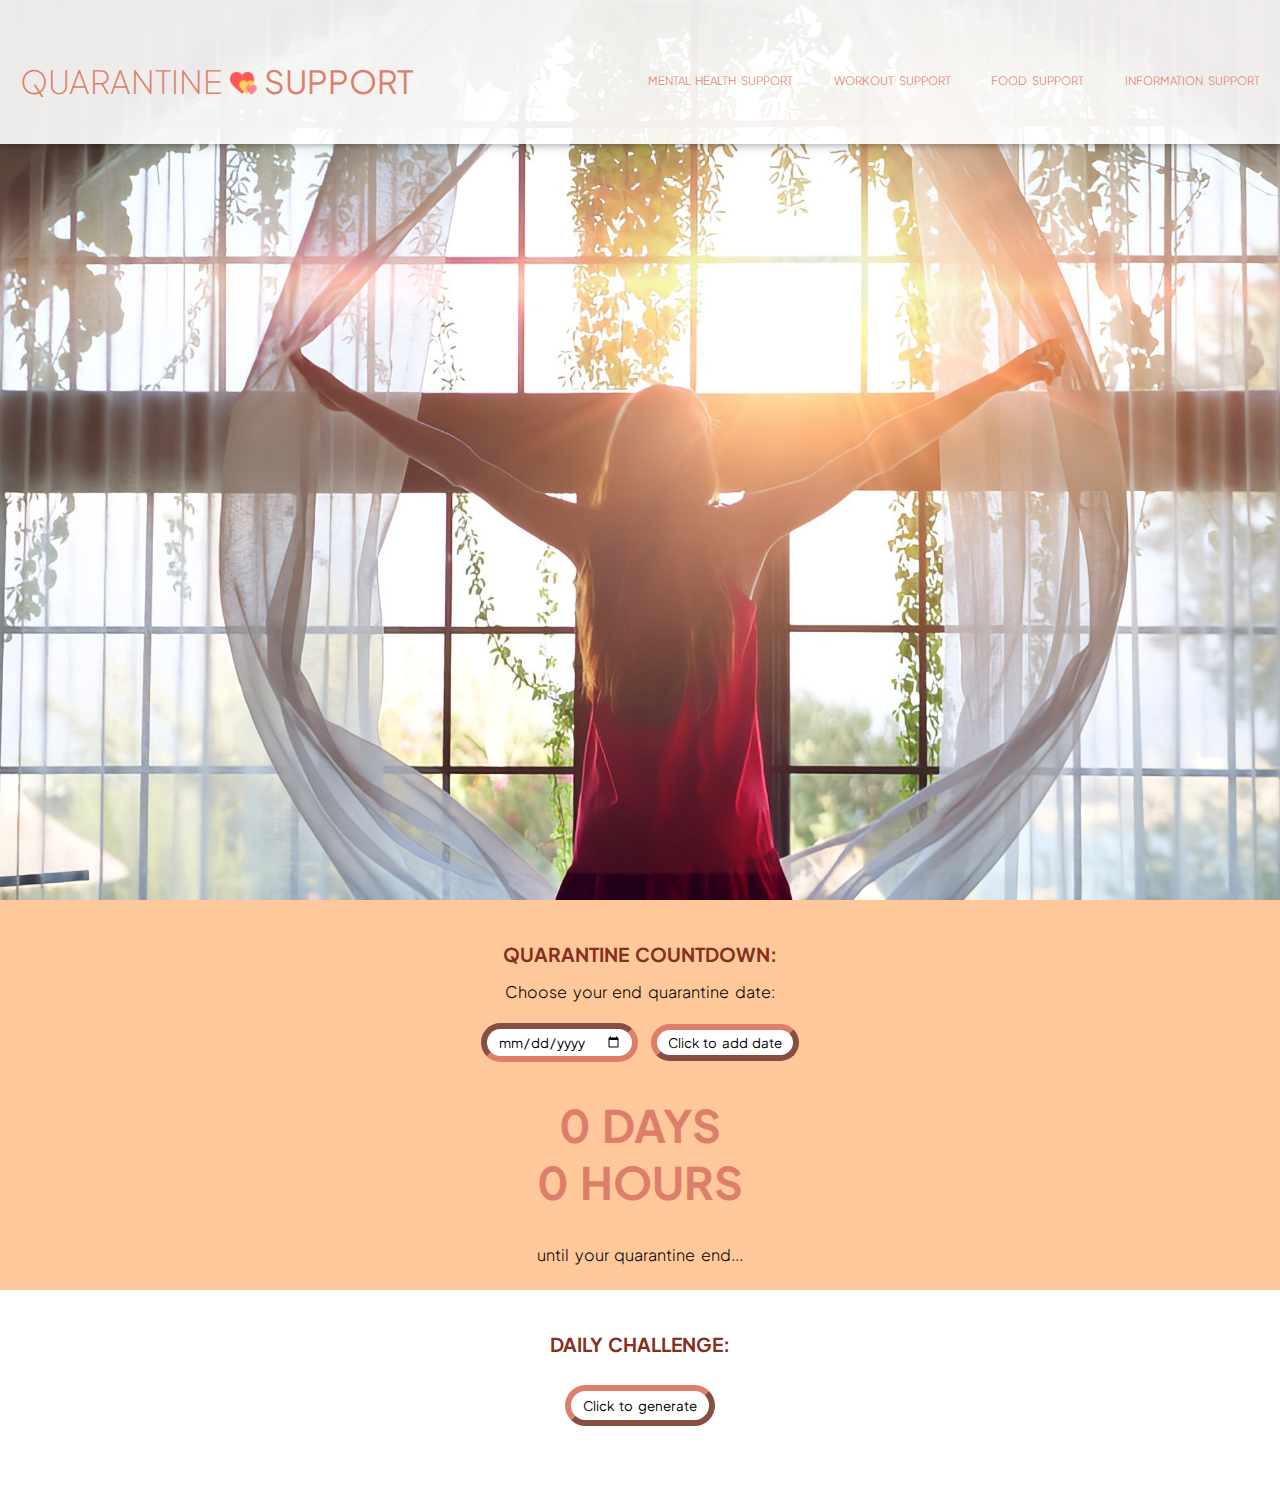
<file: index.html>
<!DOCTYPE html>
<html lang="en" dir="ltr">

  <head>
  <link rel="stylesheet" href="style.css">
  <meta charset="utf-8">
  <title></title>
  <link rel="preconnect" href="https://fonts.gstatic.com" crossorigin>
  <link href="https://fonts.googleapis.com/css2?family=Plus+Jakarta+Sans:wght@200;300;400;500;600;700;800&display=swap" rel="stylesheet">
  </head>

  <body>
  <div class="pic1">
  <div class="topnav">
  <a class ="active" href="index.html">
   <div class ="active1">QUARANTINE</div>
   <img class = "icon1" src="love (3).png" alt="">
   <div class ="active2">SUPPORT</div>
  </a>
  <div class="topnav-right">
  <a href="page1.html">MENTAL HEALTH SUPPORT</a>
  <a href="page2.html">WORKOUT SUPPORT</a>
  <a href="page3.html">FOOD SUPPORT</a>
  <a href="page4.html">INFORMATION SUPPORT</a>
  </div>
  </div>
  </div>

  <div class="part1">
  <h2> QUARANTINE COUNTDOWN: </h2>
  <p class="abc">Choose your end quarantine date:</p>
  <br>
  <label for="myDate" id="myDate">
  <input class="efg" type="date" name="myDate" id="initialDate" min='1899-01-01'>
  <button class="efg" onclick="add()">Click to add date</button>
  <br>
  <br>
  <h2 class = countdown>
  <span class="big-text" id="days">0</span>
  <span>DAYS</span>
  <br>
  <span class="big-text" id="hours">0</span>
  <span>HOURS</span>
  </h2>
  <br>
  <p class="abc">until your quarantine end...</p>
  </div>

  <div class="part2">
    <h2 id="challenge">DAILY CHALLENGE:</h2>

  <button id="executeButton">Click to generate</button>
  <br>
  <br>
  <br>
  <br>
  <br>


  <div id="outputContainer">
    <p id="outputText"></p>
  </div>
  </div>
  <script src="script.js"></script>
</file>
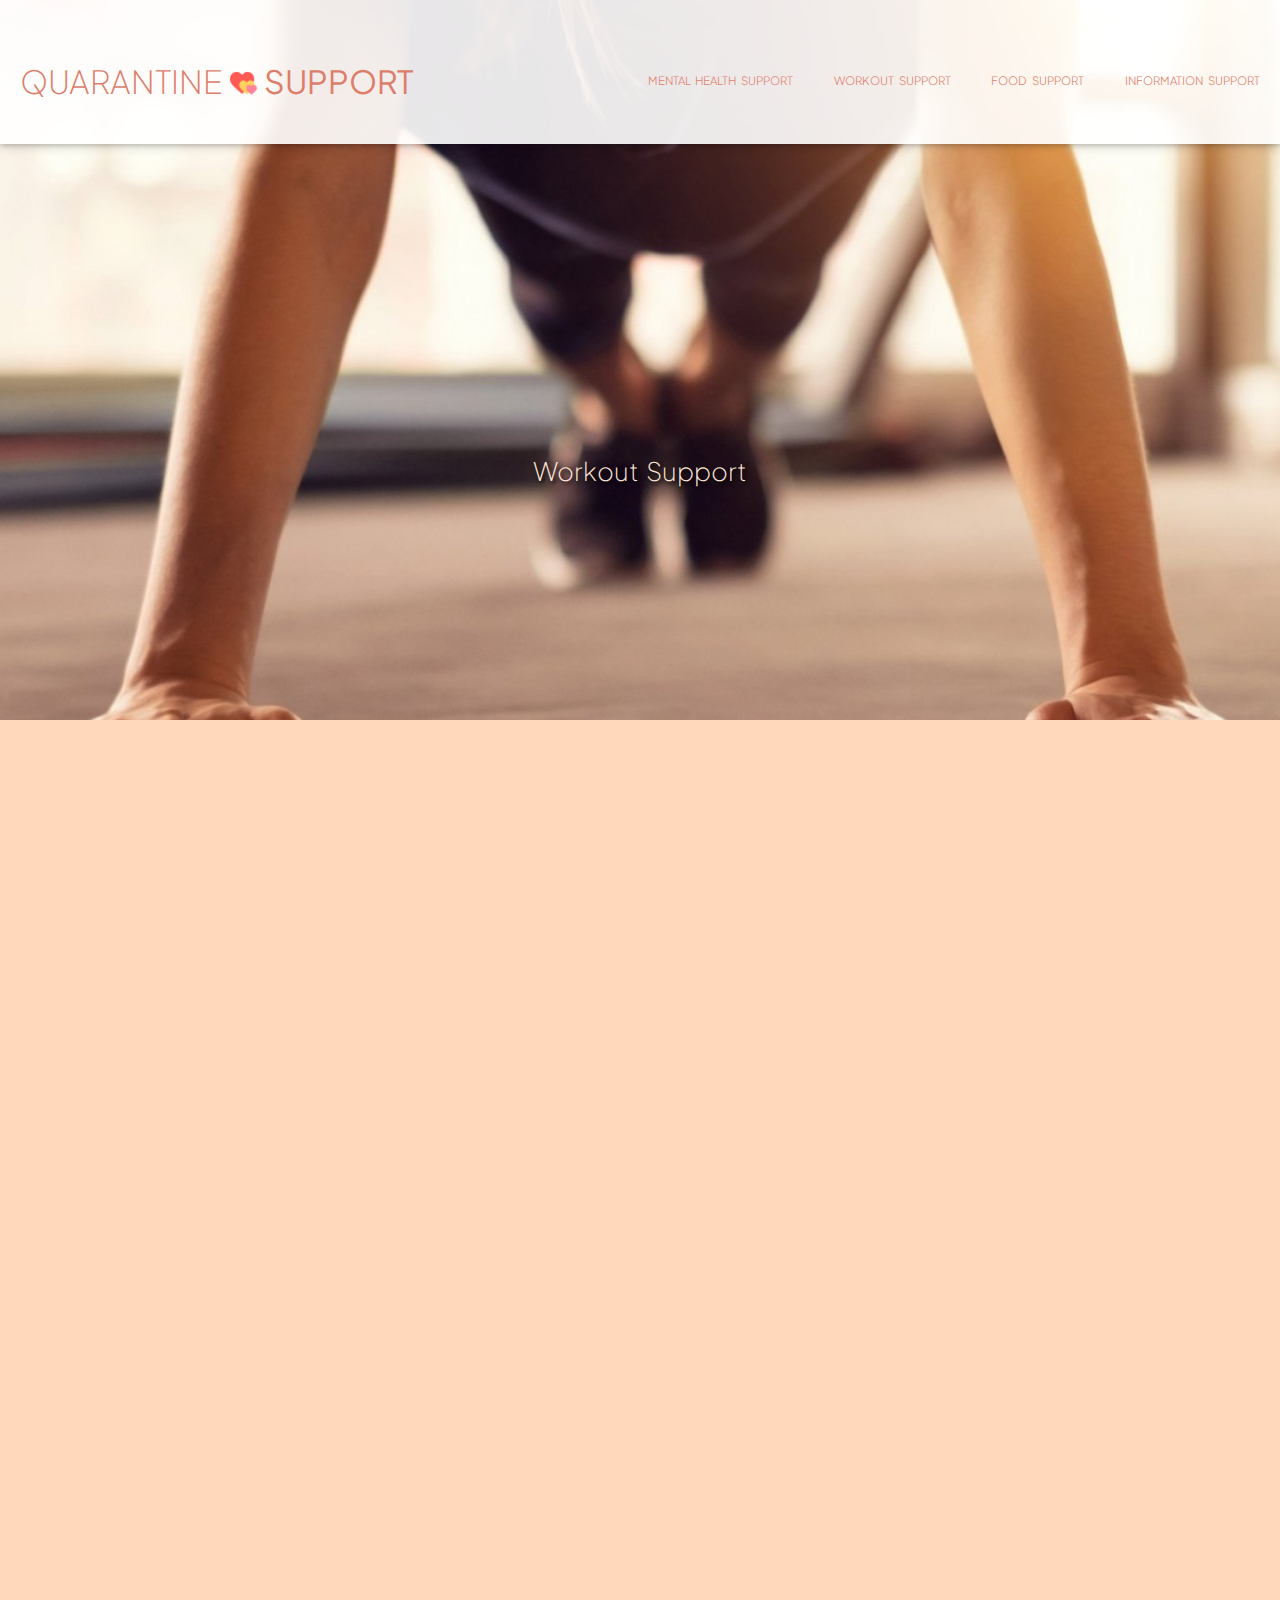
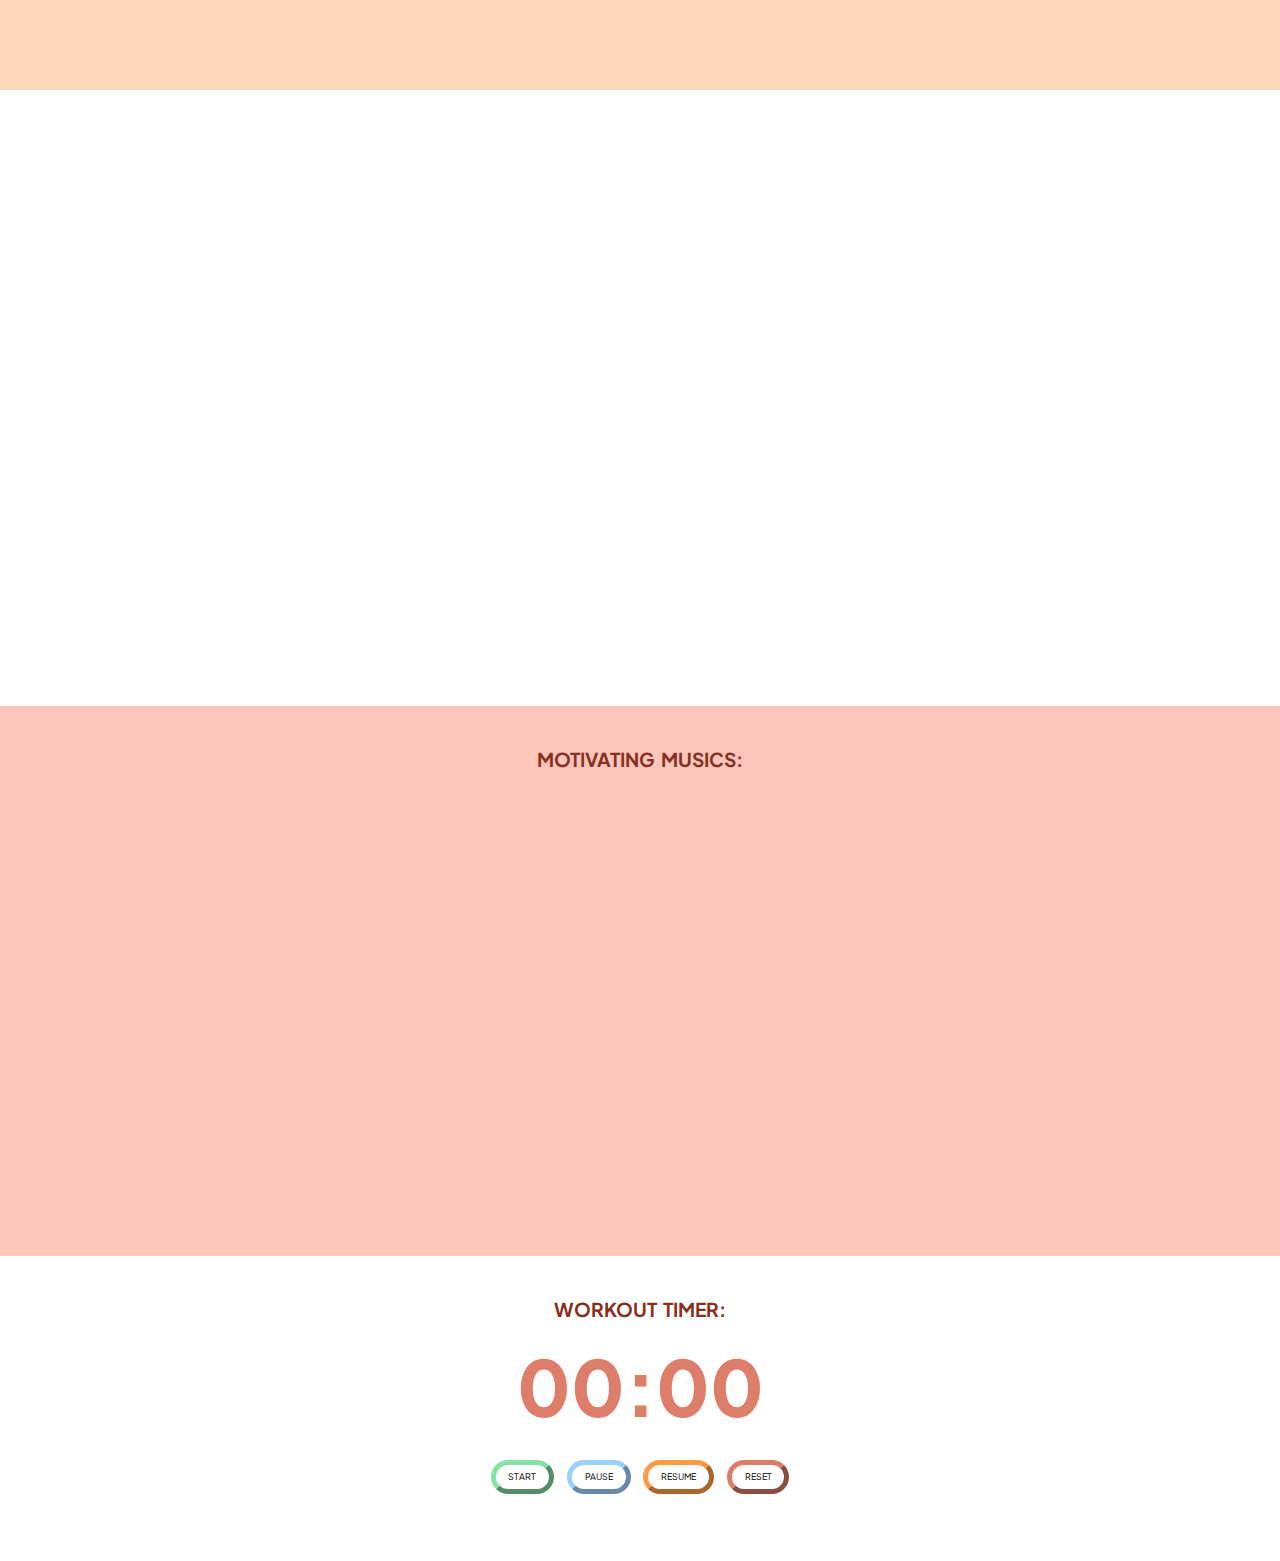
<file: page2.html>
<!DOCTYPE html>
<html lang="en" dir="ltr">

  <head>
  <link rel="stylesheet" href="style.css">
  <link rel="stylesheet" href="style2.css">
  <link rel="stylesheet" href="https://unpkg.com/aos@next/dist/aos.css" />
  <meta charset="utf-8">
  <title></title>
  <link rel="preconnect" href="https://fonts.gstatic.com" crossorigin>
  <link href="https://fonts.googleapis.com/css2?family=Plus+Jakarta+Sans:wght@200;300;400;500;600;700;800&display=swap" rel="stylesheet">
  <link
    rel="stylesheet"
    href="https://cdn.jsdelivr.net/npm/@fancyapps/ui@4.0/dist/fancybox.css"
  />
  </head>

  <body>
  <div class="pic3">
  <div class="topnav">
  <a class ="active" href="index.html">
   <div class ="active1">QUARANTINE</div>
   <img class = "icon1" src="love (3).png" alt="">
   <div class ="active2">SUPPORT</div>
  </a>
  <div class="topnav-right">
  <a href="page1.html">MENTAL HEALTH SUPPORT</a>
  <a href="page2.html">WORKOUT SUPPORT</a>
  <a href="page3.html">FOOD SUPPORT</a>
  <a href="page4.html">INFORMATION SUPPORT</a>
  </div>
  </div>
  <h1>Workout Support</h1>
  </div>

  <div class="part7">
  <br>
  <br>
  <br>
  <br>
  <br>
  <div class ="text3" data-aos="fade-right">"Hi there, are you sitting right now? "</div>
  <br>
  <div class ="text4" data-aos="fade-right">"Please stand up~ Let's do some exerciese together!"</div>
  <br>
  <div class ="text" data-aos="fade-right">"Take it easy :) You could start with this workout for beginners and later add more exercise to your routine~"</div>
  <br>
  <br>
  <div data-aos="fade-right"><style>.embed-container { position: relative; padding-bottom: 56.25%; height: 0; overflow: hidden; max-width: 100%; border-radius: 2vw;} .embed-container iframe, .embed-container object, .embed-container embed { position: absolute; top: 0; left: 0; width: 100%; height: 100%; }</style><div class='embed-container'><iframe src='https://www.youtube.com/embed/xfRFyJ_AnG8' frameborder='0' allowfullscreen></iframe></div></div>
  <br>
  <br>
  <br>
  <br>
  </div>

  <div class="part8">
    <br>
    <br>
    <div class ="text5" data-aos="zoom-in" data-aos-duration="1500">"Here are some quarantine workout plans that you could follow or use for reference."</div>
    <br>
    <br>
    <br>
  <div class="music">

      <a data-fancybox="gallery" data-src="workout2.png">
        <img class=thumbs data-aos="flip-left" data-aos-duration="1500" src="workout2.png" />
      </a>

      <a data-fancybox="gallery" data-src="workout1.jpg" >
        <img class=thumbs data-aos="flip-left" data-aos-duration="1500" src="workout1.jpg" />
      </a>

      <a data-fancybox="gallery" data-src="workout3.jpg">
        <img class=thumbs data-aos="flip-left" data-aos-duration="1500" src="workout3.jpg" />
      </a>

    </div>
    <br>
    <br>
    </div>

  <div class="part9">
  <h2>MOTIVATING MUSICS:</h2>
  <br>
  <div class="music">
  <iframe style="border-radius:12px" src="https://open.spotify.com/embed/playlist/7feqserrlLnpnvo7uRa5Wn?utm_source=generator" width="32%" height="380vw" frameBorder="0" allowfullscreen="" allow="autoplay; clipboard-write; encrypted-media; fullscreen; picture-in-picture"></iframe>
  <iframe style="border-radius:12px" src="https://open.spotify.com/embed/playlist/69N5GrdsCrd9l7iqpcoLc7?utm_source=generator" width="32%" height="380vw" frameBorder="0" allowfullscreen="" allow="autoplay; clipboard-write; encrypted-media; fullscreen; picture-in-picture"></iframe>
  <iframe style="border-radius:12px" src="https://open.spotify.com/embed/playlist/37i9dQZF1DWUSyphfcc6aL?utm_source=generator" width="32%" height="380vw" frameBorder="0" allowfullscreen="" allow="autoplay; clipboard-write; encrypted-media; fullscreen; picture-in-picture"></iframe>
  </div>
  <br>
  <br>
  </div>

  <div class="part8">
      <h2>WORKOUT TIMER:</h2>
  <div id="timer">
        <span id="minutes">00</span>:<span id="seconds">00</span>
      </div>
      <div id="control">
        <button id="startbtn">START</button>
        <button id="pausebtn">PAUSE</button>
        <button id="resumebtn">RESUME</button>
        <button id="resetbtn">RESET</button>
      </div>
      </div>
      <br>
      <br>

  <script src="https://cdn.jsdelivr.net/npm/@fancyapps/ui@4.0/dist/fancybox.umd.js"></script>
  <script  src="script.js"></script>
  <script  src="script3.js"></script>
<script src="https://unpkg.com/aos@next/dist/aos.js"></script>
<script>
  AOS.init();
</script>
</file>
<file: style.css>
*{
  box-sizing: border box;
  font-family: 'Plus Jakarta Sans', sans-serif;
  word-spacing:0.2vw;
}

html {
  scroll-behavior: smooth;
}

body {
  margin: 0;
  padding: 0;
}

.topnav {
  overflow: hidden;
  background-color: rgba(255, 255, 255, 0.9);
  box-shadow: 0 2px 4px 0 rgba(0, 0, 0, 0.15), 0 3px 10px 0 rgba(0, 0, 0, 0.15);
  width: 100vw;
  height: 12vh;
  padding-top: 3vh;
  padding-bottom: 1vh;
}

.topnav a {
  display: flex;
  float: left;
  color: #DD7E6B;
  font-weight: 300;
  text-align: center;
  line-height: 8vh;
  padding: 2vh 1.6vw;
  text-decoration: none;
  font-size: 0.9vw;
}

.topnav a:hover {
  color: #FEC89A;
}

.topnav a.active {
  color: #DD7E6B;
}

.topnav a.active:hover {
  color: #E8A598;
}

.icon1{
  height: 3.5vh;
  padding-top: 2.5vh;
}

.active1 {
  display: flex;
  font-family: 'Plus Jakarta Sans', sans-serif;
  font-size: 2.5vw;
  font-weight: 200;
  padding-right: 0.5vh;
  margin-right: 0;
}

.active2 {
  display: flex;
  font-family: 'Plus Jakarta Sans', sans-serif;
  font-size: 2.5vw;
  font-weight: 400;
  padding-left: 0.5vh;
  margin-left: 0;
}

.topnav-right {
  display: flex;
  float: right;
  font-size: 1.1vw;
}

.pic1{
  display: flex;
  flex-direction: column;
  background-image: url(img2.jpeg);
  height: 100vh;
  background-attachment: fixed;
  background-position: center;
  background-repeat: no-repeat;
  background-size: cover;
}

.pic2{
  display: flex;
  flex-direction: column;
  background-image: url(mental6.jpg);
  height: 80vh;
  background-attachment: fixed;
  background-position: center;
  background-repeat: no-repeat;
  background-size: cover;
}

.part1{
  margin:0;
  padding:2vw;
  font-style: 1.5vw;
  font-weight: 300;
  background-color: #FEC89A;
  text-align: center;
}

.abc{
  font-style: 1.5vw;
  margin: 0;
  padding: 0;
}

h2{
  font-size: 1.5vw;
  color: #86301E;
}

.efg{
  font-style: 1.5vw;
  background-color: white;
  border-radius: 5vw;
  border-width: 0.5vw;
  border-color: #DD7E6B;
  margin: 0 0.3vw;
  padding:0.3vw 0.8vw;
}

.countdown{
  margin: 1vw;
  font-size: 3.5vw;
  font-weight: 700;
  color:#DD7E6B;
}

.part2{
  margin:0;
  padding:2vw;
  font-style: 1.5vw;
  font-weight: 300;
  background-color: white;
  text-align: center;
}

.part3{
  margin:0;
  padding:0vw 14vw;
  font-style: 1.5vw;
  font-weight: 300;
  background-color: #FEC89A;
  text-align: center;
}


#myInput{
  color: rosybrown;
  background-color: white;
  border-color: pink;
  border-radius: 0.5vw;
}

#challenge{
  font-size: 1.5vw;
  color: #86301E;
}

#executeButton{
  font-style: 1.5vw;
  background-color: white;
  border-radius: 5vw;
  border-width: 0.5vw;
  border-color: #DD7E6B;
  margin-top: 1vw;
  padding:0.5vw 1vw;
}

#outputText {
  border-radius: 4vw;
  border-width: 0.5vw;
  border-color: transparent;
  border-style: solid;
  background-color: transparent;
  padding: 2vmin;
  margin: -13.5vw 17vw;
}

h1{
  line-height: 0.5vw;
  text-align: center;
  padding-top: 24vw;
  color: #FFE5D9;
  font-size: 2vw;
  text-shadow: 2px 2px 4px #000000;
  font-weight: 200;
}

.text{
  font-size: 1.3vw;
  color: #86301E;
  background-color: white;
  border-radius: 5vw;
  border-width: 0.5vw;
  border-color: #DD7E6B;
  margin-top: 1vw;
  padding:1vw 1vw;
}

.text0{
  font-size: 1.3vw;
  color: #86301E;
  background-color: white;
  border-radius: 5vw;
  border-width: 0.5vw;
  border-color: #DD7E6B;
  width: 17vw;
  margin-top: 1vw;
  padding:1vw 1vw;
}

.text1{
  font-size: 1.3vw;
  color: #86301E;
  background-color: white;
  border-radius: 5vw;
  border-width: 0.5vw;
  border-color: #DD7E6B;
  width: 33vw;
  margin-top: 1vw;
  padding:1vw 1vw;
}

.part4{
  margin:0;
  padding:2vw;
  font-style: 1.5vw;
  font-weight: 300;
  background-color: white;
  text-align: center;
}

.videos{
  display: flex;
  justify-content: center;
  gap:1vw;
}

.v{
  position: relative;
  padding-bottom: 150px;
  height: 0vw;
  overflow: hidden;
  max-width: 30vw;
  border-radius: 1vw;
}

.smalltitle{
  padding: 5vh;
  text-align: left;
  width: 4vw;
  font-size: 1.2vw;
  color: #2D6A4F;
}

.title2{
  font-size: 1.5vw;
  color: #2D6A4F;
}

.part5{
  margin:0;
  padding:0vw 14vw;
  font-style: 1.5vw;
  font-weight: 300;
  background-image: url(daisy.jpg);
  height: 110vh;
  background-attachment: fixed;
  background-position: center;
  background-repeat: no-repeat;
  background-size: cover;
  text-align: center;
}

.text2{
  font-size: 1.3vw;
  color: #2D6A4F;
  background-color: rgb(255,255,255,0.9);
  border-radius: 5vw;
  border-width: 0.5vw;
  border-color: #DD7E6B;
  margin-top: 1vw;
  padding:1vw 1vw;
  box-shadow: 0 4px 8px 0 rgba(0, 0, 0, 0.2), 0 6px 20px 0 rgba(0, 0, 0, 0.19);
}

.containerbox{
  display: flex;
  justify-content: center;
  gap: 3vw;
}

.webs{
 display:flex;
 flex-direction: column;
 background-color: rgb(255,255,255,0.9);
 border-radius: 2vw;
 width: 50%;
 padding: 3vw 0vw;
 box-shadow: 0 4px 8px 0 rgba(0, 0, 0, 0.2), 0 6px 20px 0 rgba(0, 0, 0, 0.19);
}

.webs a {
  color: #2D6A4F;
  font-weight: 300;
  text-align: center;
  padding: 1vh 1.6vw;
  text-decoration: none;
  font-size: 1.3vw;
  transition-duration: 1s;
  transition-timing-function: ease-in-out;
}

.webs a:hover {
  color: #2D6A4F;
  background-color: #E6EDE9;
  border-width: 0.5vw;
  border-color: #DD7E6B;
  font-size: 1.5vw;
  font-weight: 500;
  padding:1vw 1vw;
}

.webs p {
  color: #2D6A4F;
  font-weight: 500;
  text-align: center;
  margin-top: -0.5vw;
  margin-bottom: 4vh;
  padding: 1vh 1.6vw;
  text-decoration: none;
  font-size: 1.5vw;
}

.part6{
  margin:0;
  padding:2vw;
  font-style: 1.5vw;
  font-weight: 300;
  background-color: #FFD7BA;
  text-align: center;
}

.pic3{
  display: flex;
  flex-direction: column;
  background-image: url(workout.jpg);
  height: 80vh;
  background-attachment: fixed;
  background-position: center;
  background-repeat: no-repeat;
  background-size: cover;
}

.text3{
  font-size: 1.3vw;
  color: #86301E;
  background-color: white;
  border-radius: 5vw;
  border-width: 0.5vw;
  border-color: #DD7E6B;
  width: 25vw;
  margin-top: 1vw;
  padding:1vw 1vw;
}

.text4{
  font-size: 1.3vw;
  color: #86301E;
  background-color: white;
  border-radius: 5vw;
  border-width: 0.5vw;
  border-color: #DD7E6B;
  width: 37vw;
  margin-top: 1vw;
  padding:1vw 1vw;
}

.part7{
  margin:0;
  padding:0vw 14vw;
  font-style: 1.5vw;
  font-weight: 300;
  background-color: #FFD7BA;
  text-align: center;
}

.music{
  padding:0vw 14vw;
  display: flex;
  justify-content: center;
  gap:1vw;
  flex-wrap: wrap;
}

.part8{
  margin:0;
  padding:2vw;
  font-style: 1.5vw;
  font-weight: 300;
  background-color: white;
  text-align: center;
}

.part9{
  margin:0;
  padding:2vw;
  font-style: 1.5vw;
  font-weight: 300;
  background-color: #FEC5BB;
  text-align: center;
}

.thumbs{
  height: 26.7vw;
  border-radius: 1vw;
  box-shadow: 0 4px 8px 0 rgba(0, 0, 0, 0.2), 0 6px 20px 0 rgba(0, 0, 0, 0.19);
}

a[data-fancybox] img {
  cursor: zoom-in;
}

.text5{
  font-size: 1.3vw;
  font-weight: 600;
  color: white;
  background-color: #FEC5BB;
  border-radius: 5vw;
  border-width: 0.5vw;
  border-color: #DD7E6B;
  margin: 1vw 14vw 1vw 14vw;
  padding:1vw 1vw;
  box-shadow: 0 2px 4px 0 rgba(0, 0, 0, 0.15), 0 3px 10px 0 rgba(0, 0, 0, 0.15);
}

#timer{
	font-size: 6vw;
	font-weight:900;
  color: #DD7E6B;
  margin-bottom: 2vw;
}

#control{
 display: flex;
 gap: 1vw;
 justify-content: center;
}

#control>#startbtn{
  font-size: 0.7vw;
  font-style: 1.5vw;
  background-color: white;
  border-radius: 5vw;
  border-width: 0.4vw;
  border-color: #86E1A4;
  padding:0.5vw 1vw;
}
#control>#pausebtn{
  font-size: 0.7vw;
  font-style: 1.5vw;
  background-color: white;
  border-radius: 5vw;
  border-width: 0.4vw;
  border-color: #9ACFFE;
  padding:0.5vw 1vw;
}
#control>#resumebtn{
  font-size: 0.7vw;
  font-style: 1.5vw;
  background-color: white;
  border-radius: 5vw;
  border-width: 0.4vw;
  border-color: #FD9A43;
  padding:0.5vw 1vw;
}
#control>#resetbtn{
  font-size: 0.7vw;
  font-style: 1.5vw;
  background-color: white;
  border-radius: 5vw;
  border-width: 0.4vw;
  border-color: #DD7E6B;
  padding:0.5vw 1vw;
}

.pic4{
  display: flex;
  flex-direction: column;
  background-image: url(food4.jpg);
  height: 80vh;
  background-attachment: fixed;
  background-position: center;
  background-repeat: no-repeat;
  background-size: cover;
}

.h12{
  line-height: 0.5vw;
  text-align: center;
  padding-top: 24vw;
  color: white;
  font-size: 2vw;
  text-shadow: 2px 2px 4px #000000;
  font-weight: 200;
}

.text6{
  font-size: 1.3vw;
  color: #86301E;
  background-color: white;
  border-radius: 5vw;
  border-width: 0.5vw;
  border-color: #DD7E6B;
  width: 48vw;
  margin-top: 1vw;
  padding:1vw 1vw;
}

.part11{
  margin:0;
  padding-right:11vw;
  padding-left:14vw;
  font-style: 1.5vw;
  font-weight: 300;
  background-image: url(food.jpg);
  height: 112vh;
  background-attachment: fixed;
  background-position: center;
  background-repeat: no-repeat;
  background-size: cover;
  text-align: center;
}

.webs2{
 display:flex;
 flex-direction: column;
 background-color: rgb(255,255,255,0.9);
 border-radius: 2vw;
 width: 50%;
 padding-top: 3vw;
 padding-bottom: 2vw;
 box-shadow: 0 4px 8px 0 rgba(0, 0, 0, 0.2), 0 6px 20px 0 rgba(0, 0, 0, 0.19);
}

.webs2 a {
  color: #2D6A4F;
  font-weight: 300;
  text-align: center;
  padding: 0.5vw 1.6vw;
  margin-bottom: 2vw;
  text-decoration: none;
  font-size: 1.3vw;
  transition-duration: 1s;
  transition-timing-function: ease-in-out;}

.webs2 a:hover {
  color: #2D6A4F;
  background-color: #E6EDE9;
  border-width: 0.5vw;
  border-color: #DD7E6B;
  font-size: 1.5vw;
  font-weight: 500;
  padding:1vw 1vw;
}

.webs2 p {
  color: #2D6A4F;
  font-weight: 500;
  text-align: center;
  margin-top: -0.5vw;
  margin-bottom: 2vw;
  padding: 0.5vw 1.6vw;
  text-decoration: none;
  font-size: 1.5vw;
}

.containerbox2{
  display: flex;
  justify-content: space-around;
  gap:3vw;
}

.text7{
  font-size: 1.3vw;
  color: #2D6A4F;
  background-color: rgb(255,255,255,0.9);
  border-radius: 5vw;
  border-width: 0.5vw;
  border-color: #DD7E6B;
  width: 70vw;
  margin-top: 1vw;
  padding:1vw 1vw;
}

.part12{
  margin:0;
  padding:2vw;
  font-style: 1.5vw;
  font-weight: 300;
  background-color: white;
  text-align: center;
}

.part13{
  margin:0;
  padding:2vw;
  font-style: 1.5vw;
  font-weight: 300;
  background-color: #FFE5D9;
  text-align: right;
}

.title3{
  font-size: 2.8vw;
  font-weight: 900;
  color: #FFD7BA;
}

.text12{
  display: flex;
  justify-content: space-around;
  text-align: center;
  font-size: 1.3vw;
  color: #2D6A4F;
  background-color: white;
  margin-right: 13vw;
  margin-left: 13vw;
  padding:1vw 1vw;
  gap: 1vw;
}

.logos{
  transition: 1s;
  height: 10vw;
}

.inside{
  flex-wrap: wrap;
  border-radius: 2vw;
  border: solid;
  border-color: #FFD7BA;
  border-width: 0.3vw;
  padding:2vw 2vw 1vw 2vw;
}

.bold{
  font-weight: 600;
}

.inside img:hover {
 height: 11vw;
}

.pic5{
  display: flex;
  flex-direction: column;
  background-image: url(info.jpg);
  height: 80vh;
  background-attachment: fixed;
  background-position: center;
  background-repeat: no-repeat;
  background-size: cover;
}

.part13{
  margin:0;
  padding:0vw 14vw;
  font-style: 1.5vw;
  font-weight: 300;
  text-align: center;
  background-color: #FFE5D9
}

.text8{
  font-size: 1.3vw;
  color: #86301E;
  background-color: white;
  border-radius: 5vw;
  border-width: 0.5vw;
  border-color: #DD7E6B;
  width: 38vw;
  margin-top: 1vw;
  padding:1vw 1vw;
}

.text9{
  font-size: 1.3vw;
  color: #86301E;
  background-color: white;
  border-radius: 5vw;
  border-width: 0.5vw;
  border-color: #DD7E6B;
  width: 52vw;
  margin-top: 1vw;
  padding:1vw 1vw;
}

.text10{
  font-size: 1.3vw;
  color: #86301E;
  background-color: white;
  border-radius: 5vw;
  border-width: 0.5vw;
  border-color: #DD7E6B;
  width: 58vw;
  margin-top: 1vw;
  padding:1vw 1vw;
}

.text11{
  font-size: 1.3vw;
  color: #86301E;
  background-color: white;
  border-radius: 5vw;
  border-width: 0.5vw;
  border-color: #DD7E6B;
  width: 62vw;
  margin-top: 1vw;
  padding:1vw 1vw;
}

.onehour{
  font-size: 0.8vw;
  font-style: 1.5vw;
  background-color: white;
  border-radius: 5vw;
  border-width: 0.5vw;
  border-color: #DD7E6B;
  margin-top: 1vw;
  padding:0.5vw 1vw;
}

#demo{
  margin: 2vw;
  font-size: 3.5vw;
  font-weight: 700;
  color:#DD7E6B;
}

.part14{
  margin:0;
  padding:0vw 14vw;
  font-style: 1.5vw;
  font-weight: 300;
  background-image: url(authority.jpg);
  height: 70vh;
  background-attachment: fixed;
  background-position: center;
  background-repeat: no-repeat;
  background-size: cover;
  text-align: center;
}

.webs3{
 display:flex;
 flex-direction: column;
 background-color: rgb(255,255,255,0.9);
 border-radius: 2vw;
 width: 50%;
 padding-top: 3vw;
 padding-bottom: 2vw;
 box-shadow: 0 4px 8px 0 rgba(0, 0, 0, 0.2), 0 6px 20px 0 rgba(0, 0, 0, 0.19);
}

.webs3 a {
  color: #47473C;
  font-weight: 300;
  text-align: center;
  padding: 0.5vw 1.6vw;
  margin-bottom: 1vw;
  text-decoration: none;
  font-size: 1.3vw;
  transition-duration: 1s;
  transition-timing-function: ease-in-out;
}

.webs3 a:hover {
  color: #47473C;
  background-color: #E8E8E4;
  border-width: 0.5vw;
  border-color: #E8E8E4;
  font-size: 1.5vw;
  font-weight: 500;
  padding:1vw 1vw;
}

.webs3 p {
  color: #47473C;
  font-weight: 500;
  text-align: center;
  margin-top: -0.5vw;
  margin-bottom: 1vw;
  padding: 0.5vw 1.6vw;
  text-decoration: none;
  font-size: 1.5vw;
}

.text13{
  font-size: 1.3vw;
  color: #47473C;
  background-color: rgb(255,255,255,0.9);
  border-radius: 5vw;
  border-width: 0.5vw;
  border-color: #DD7E6B;
  width: 70vw;
  margin-top: 1vw;
  padding:1vw 1vw;
}

.part15{
  margin:0;
  padding:0vw 14vw;
  font-style: 1.5vw;
  font-weight: 300;
  text-align: center;
  background-color: #E8E8E4;
}

.text14{
  font-size: 1.3vw;
  color: #47473C;
  background-color: rgb(255,255,255,0.9);
  border-radius: 5vw;
  border-width: 0.5vw;
  border-color: #DD7E6B;
  width: 38vw;
  margin-top: 1vw;
  padding:1vw 1vw;
}

.text15{
  font-size: 1.3vw;
  color: #47473C;
  background-color: rgb(255,255,255,0.9);
  border-radius: 5vw;
  border-width: 0.5vw;
  border-color: #DD7E6B;
  width: 64vw;
  margin-top: 1vw;
  padding:1vw 1vw;
}

.text16{
  font-size: 1.3vw;
  color: #47473C;
  background-color: rgb(255,255,255,0.9);
  border-radius: 5vw;
  border-width: 0.5vw;
  border-color: #DD7E6B;
  width: 70vw;
  margin-top: 1vw;
  padding:1vw 1vw;
}
</file>
<file: style2.css>
.container {
	max-width: 640px;
	margin: 30px auto;
	background: transparent;
	border-radius: 8px;
	padding: 20px;
}

.comment {
	display: block;
	transition: all 1s;
}

.commentClicked {
  font-size: 3.5vw;
  font-weight: 700;
	margin-top: -3vw;
	margin-bottom: 5vw;
  color:#DD7E6B;
}

.container textarea {
	width: 43%;
	border: none;
	background: white;
	padding: 5px 10px;
	height: 50%;
	border-radius: 5px;
	transition: all 0.5s;
}

.form{
	text-align: right;
}

button.primaryContained {
	font-style: 1.5vw;
  background-color: white;
  border-radius: 5vw;
  border-width: 0.5vw;
  border-color: #DD7E6B;
  margin-top: 3vw;
	margin-right: 12vw;
  padding:0.5vw 1vw;
}
</file>
